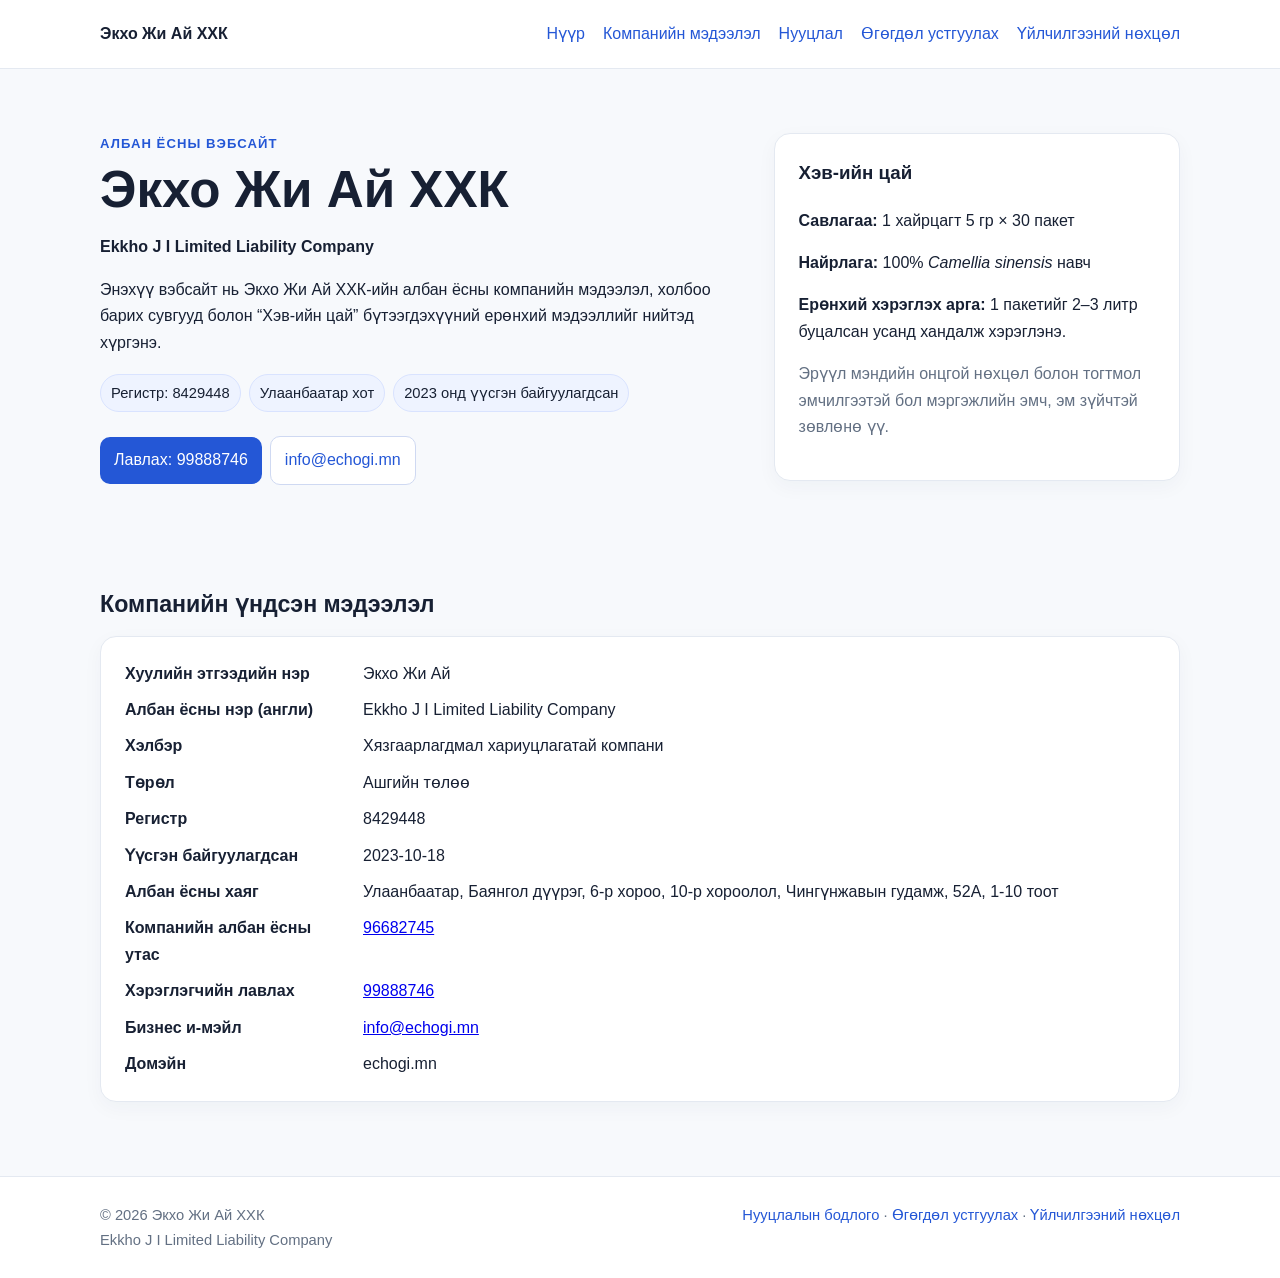
<file: index.html>
<!doctype html>
<html lang="mn">
<head>
  <meta name="facebook-domain-verification" content="jxtca0sy4cx9jqvhlq344dsdgzxs27" />
<meta charset="utf-8">
<meta name="viewport" content="width=device-width,initial-scale=1">
<title>Экхо Жи Ай ХХК | Албан ёсны вэбсайт</title>
<meta name="description" content="Экхо Жи Ай ХХК-ийн албан ёсны вэбсайт. Компанийн мэдээлэл, Хэв-ийн цай бүтээгдэхүүний ерөнхий мэдээлэл, холбоо барих болон нууцлалын бодлого.">
<meta name="robots" content="index,follow">
<link rel="stylesheet" href="styles.css">
</head>
<body>
<header class="top"><div class="wrap nav"><a class="brand" href="index.html">Экхо Жи Ай ХХК</a><nav class="links"><a href="index.html">Нүүр</a><a href="company.html">Компанийн мэдээлэл</a><a href="privacy.html">Нууцлал</a><a href="data-deletion.html">Өгөгдөл устгуулах</a><a href="terms.html">Үйлчилгээний нөхцөл</a></nav></div></header>
<main>
<section class="hero"><div class="wrap hero-grid"><div><div class="eyebrow">Албан ёсны вэбсайт</div><h1>Экхо Жи Ай ХХК</h1><p lang="en"><strong>Ekkho J I Limited Liability Company</strong></p><p>Энэхүү вэбсайт нь Экхо Жи Ай ХХК-ийн албан ёсны компанийн мэдээлэл, холбоо барих сувгууд болон “Хэв-ийн цай” бүтээгдэхүүний ерөнхий мэдээллийг нийтэд хүргэнэ.</p><div class="pillrow"><span class="badge">Регистр: 8429448</span><span class="badge">Улаанбаатар хот</span><span class="badge">2023 онд үүсгэн байгуулагдсан</span></div><p><a class="cta" href="tel:+97699888746">Лавлах: 99888746</a><a class="cta secondary" href="mailto:info@echogi.mn">info@echogi.mn</a></p></div><div class="panel"><h3>Хэв-ийн цай</h3><p><strong>Савлагаа:</strong> 1 хайрцагт 5 гр × 30 пакет</p><p><strong>Найрлага:</strong> 100% <em>Camellia sinensis</em> навч</p><p><strong>Ерөнхий хэрэглэх арга:</strong> 1 пакетийг 2–3 литр буцалсан усанд хандалж хэрэглэнэ.</p><p class="muted">Эрүүл мэндийн онцгой нөхцөл болон тогтмол эмчилгээтэй бол мэргэжлийн эмч, эм зүйчтэй зөвлөнө үү.</p></div></div></section>
<section><div class="wrap company"><h2>Компанийн үндсэн мэдээлэл</h2><div class="panel"><dl><dt>Хуулийн этгээдийн нэр</dt><dd>Экхо Жи Ай</dd><dt>Албан ёсны нэр (англи)</dt><dd lang="en">Ekkho J I Limited Liability Company</dd><dt>Хэлбэр</dt><dd>Хязгаарлагдмал хариуцлагатай компани</dd><dt>Төрөл</dt><dd>Ашгийн төлөө</dd><dt>Регистр</dt><dd>8429448</dd><dt>Үүсгэн байгуулагдсан</dt><dd>2023-10-18</dd><dt>Албан ёсны хаяг</dt><dd>Улаанбаатар, Баянгол дүүрэг, 6-р хороо, 10-р хороолол, Чингүнжавын гудамж, 52А, 1-10 тоот</dd><dt>Компанийн албан ёсны утас</dt><dd><a href="tel:+97696682745">96682745</a></dd><dt>Хэрэглэгчийн лавлах</dt><dd><a href="tel:+97699888746">99888746</a></dd><dt>Бизнес и-мэйл</dt><dd><a href="mailto:info@echogi.mn">info@echogi.mn</a></dd><dt>Домэйн</dt><dd>echogi.mn</dd></dl></div></div></section>
</main>
<footer class="footer"><div class="wrap footer-row"><div>© 2026 Экхо Жи Ай ХХК<br><span lang="en">Ekkho J I Limited Liability Company</span></div><div><a href="privacy.html">Нууцлалын бодлого</a> · <a href="data-deletion.html">Өгөгдөл устгуулах</a> · <a href="terms.html">Үйлчилгээний нөхцөл</a></div></div></footer>
</body></html>
</file>
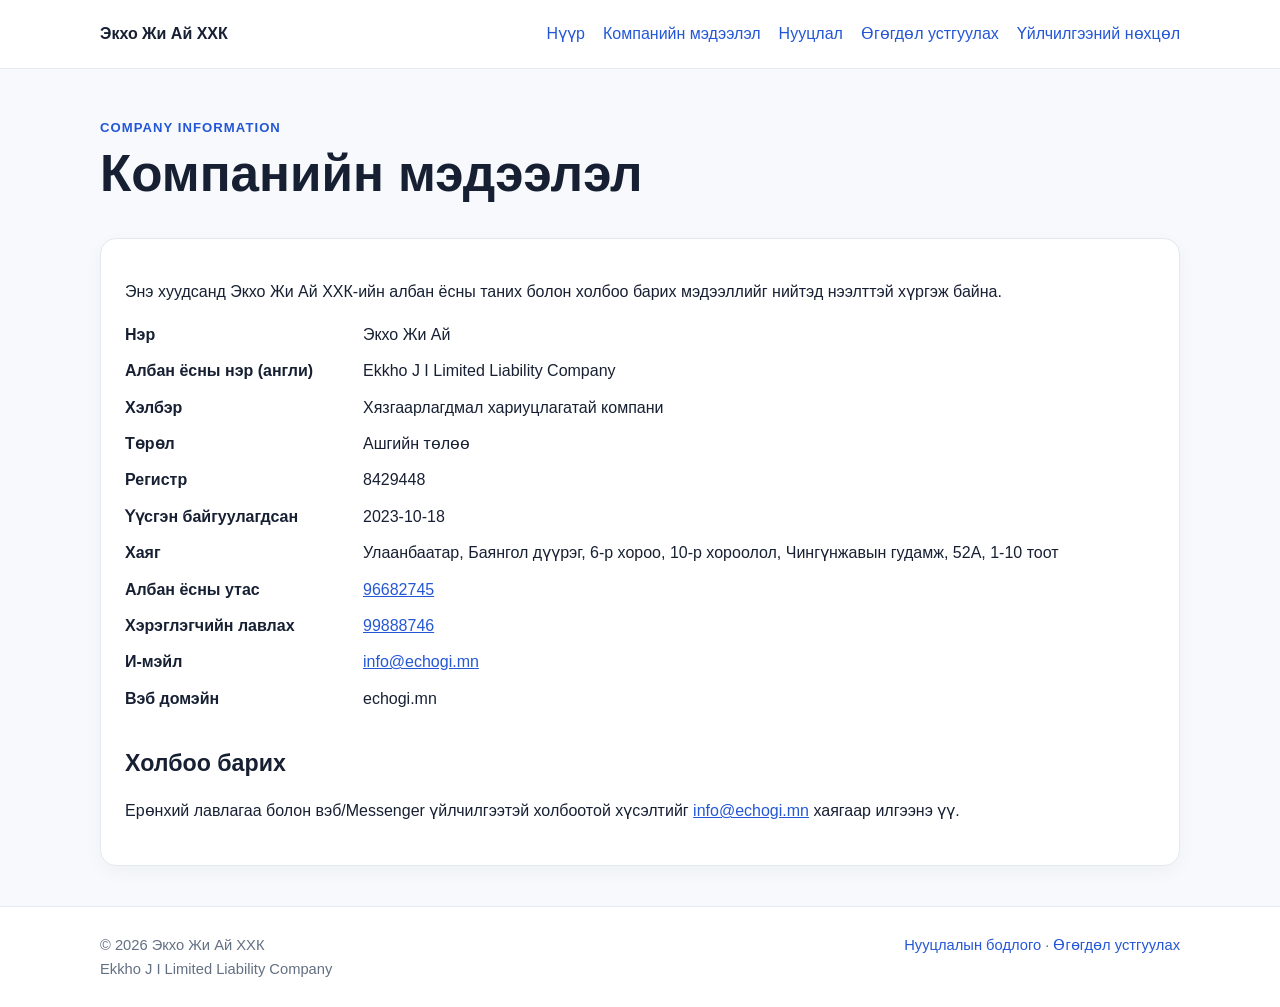
<file: company.html>
<!doctype html><html lang="mn"><head><meta charset="utf-8"><meta name="viewport" content="width=device-width,initial-scale=1"><title>Компанийн мэдээлэл | Экхо Жи Ай ХХК</title><meta name="description" content="Экхо Жи Ай ХХК-ийн албан ёсны бүртгэл, хаяг, утас болон холбоо барих мэдээлэл."><meta name="robots" content="index,follow"><link rel="stylesheet" href="styles.css"></head><body>
<header class="top"><div class="wrap nav"><a class="brand" href="index.html">Экхо Жи Ай ХХК</a><nav class="links"><a href="index.html">Нүүр</a><a href="company.html">Компанийн мэдээлэл</a><a href="privacy.html">Нууцлал</a><a href="data-deletion.html">Өгөгдөл устгуулах</a><a href="terms.html">Үйлчилгээний нөхцөл</a></nav></div></header>
<main class="wrap"><div class="pagehead"><div class="eyebrow">Company information</div><h1>Компанийн мэдээлэл</h1></div><div class="content company"><p>Энэ хуудсанд Экхо Жи Ай ХХК-ийн албан ёсны таних болон холбоо барих мэдээллийг нийтэд нээлттэй хүргэж байна.</p><dl><dt>Нэр</dt><dd>Экхо Жи Ай</dd><dt>Албан ёсны нэр (англи)</dt><dd lang="en">Ekkho J I Limited Liability Company</dd><dt>Хэлбэр</dt><dd>Хязгаарлагдмал хариуцлагатай компани</dd><dt>Төрөл</dt><dd>Ашгийн төлөө</dd><dt>Регистр</dt><dd>8429448</dd><dt>Үүсгэн байгуулагдсан</dt><dd>2023-10-18</dd><dt>Хаяг</dt><dd>Улаанбаатар, Баянгол дүүрэг, 6-р хороо, 10-р хороолол, Чингүнжавын гудамж, 52А, 1-10 тоот</dd><dt>Албан ёсны утас</dt><dd><a href="tel:+97696682745">96682745</a></dd><dt>Хэрэглэгчийн лавлах</dt><dd><a href="tel:+97699888746">99888746</a></dd><dt>И-мэйл</dt><dd><a href="mailto:info@echogi.mn">info@echogi.mn</a></dd><dt>Вэб домэйн</dt><dd>echogi.mn</dd></dl><h2>Холбоо барих</h2><p>Ерөнхий лавлагаа болон вэб/Messenger үйлчилгээтэй холбоотой хүсэлтийг <a href="mailto:info@echogi.mn">info@echogi.mn</a> хаягаар илгээнэ үү.</p></div></main>
<footer class="footer"><div class="wrap footer-row"><div>© 2026 Экхо Жи Ай ХХК<br><span lang="en">Ekkho J I Limited Liability Company</span></div><div><a href="privacy.html">Нууцлалын бодлого</a> · <a href="data-deletion.html">Өгөгдөл устгуулах</a></div></div></footer></body></html>
</file>
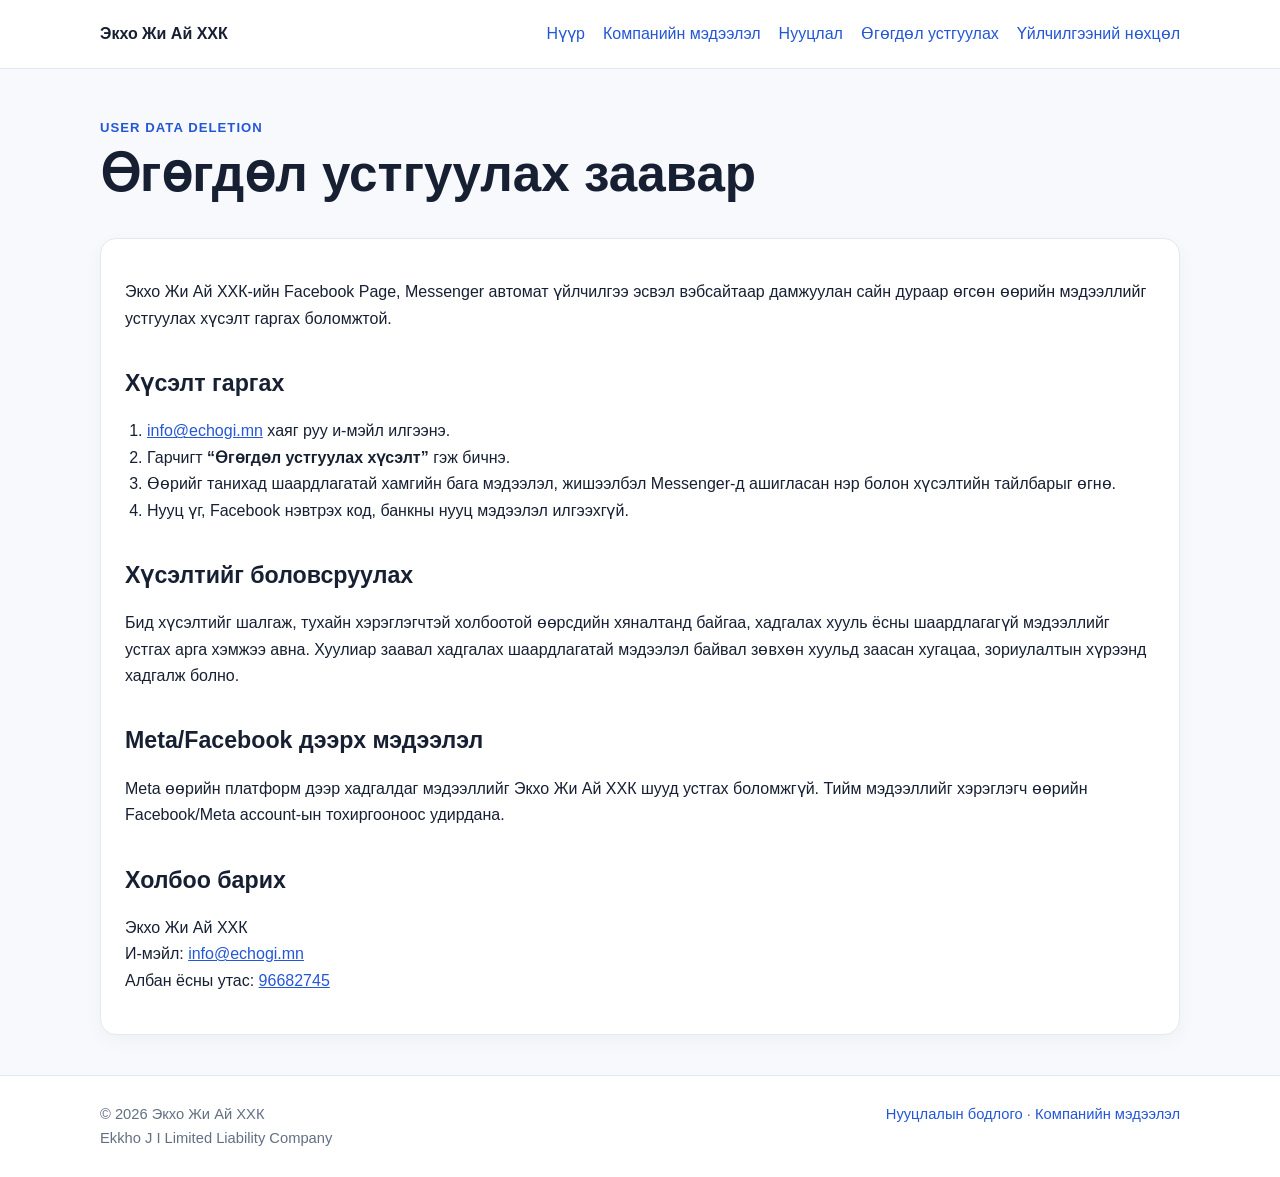
<file: data-deletion.html>
<!doctype html><html lang="mn"><head><meta charset="utf-8"><meta name="viewport" content="width=device-width,initial-scale=1"><title>Өгөгдөл устгуулах заавар | Экхо Жи Ай ХХК</title><meta name="description" content="Экхо Жи Ай ХХК-д өгсөн хэрэглэгчийн мэдээллийг устгуулах хүсэлт гаргах заавар."><meta name="robots" content="index,follow"><link rel="stylesheet" href="styles.css"></head><body>
<header class="top"><div class="wrap nav"><a class="brand" href="index.html">Экхо Жи Ай ХХК</a><nav class="links"><a href="index.html">Нүүр</a><a href="company.html">Компанийн мэдээлэл</a><a href="privacy.html">Нууцлал</a><a href="data-deletion.html">Өгөгдөл устгуулах</a><a href="terms.html">Үйлчилгээний нөхцөл</a></nav></div></header>
<main class="wrap"><div class="pagehead"><div class="eyebrow">User Data Deletion</div><h1>Өгөгдөл устгуулах заавар</h1></div><div class="content"><p>Экхо Жи Ай ХХК-ийн Facebook Page, Messenger автомат үйлчилгээ эсвэл вэбсайтаар дамжуулан сайн дураар өгсөн өөрийн мэдээллийг устгуулах хүсэлт гаргах боломжтой.</p><h2>Хүсэлт гаргах</h2><ol><li><a href="mailto:info@echogi.mn">info@echogi.mn</a> хаяг руу и-мэйл илгээнэ.</li><li>Гарчигт <strong>“Өгөгдөл устгуулах хүсэлт”</strong> гэж бичнэ.</li><li>Өөрийг танихад шаардлагатай хамгийн бага мэдээлэл, жишээлбэл Messenger-д ашигласан нэр болон хүсэлтийн тайлбарыг өгнө.</li><li>Нууц үг, Facebook нэвтрэх код, банкны нууц мэдээлэл илгээхгүй.</li></ol><h2>Хүсэлтийг боловсруулах</h2><p>Бид хүсэлтийг шалгаж, тухайн хэрэглэгчтэй холбоотой өөрсдийн хяналтанд байгаа, хадгалах хууль ёсны шаардлагагүй мэдээллийг устгах арга хэмжээ авна. Хуулиар заавал хадгалах шаардлагатай мэдээлэл байвал зөвхөн хуульд заасан хугацаа, зориулалтын хүрээнд хадгалж болно.</p><h2>Meta/Facebook дээрх мэдээлэл</h2><p>Meta өөрийн платформ дээр хадгалдаг мэдээллийг Экхо Жи Ай ХХК шууд устгах боломжгүй. Тийм мэдээллийг хэрэглэгч өөрийн Facebook/Meta account-ын тохиргооноос удирдана.</p><h2>Холбоо барих</h2><p>Экхо Жи Ай ХХК<br>И-мэйл: <a href="mailto:info@echogi.mn">info@echogi.mn</a><br>Албан ёсны утас: <a href="tel:+97696682745">96682745</a></p></div></main>
<footer class="footer"><div class="wrap footer-row"><div>© 2026 Экхо Жи Ай ХХК<br><span lang="en">Ekkho J I Limited Liability Company</span></div><div><a href="privacy.html">Нууцлалын бодлого</a> · <a href="company.html">Компанийн мэдээлэл</a></div></div></footer></body></html>
</file>
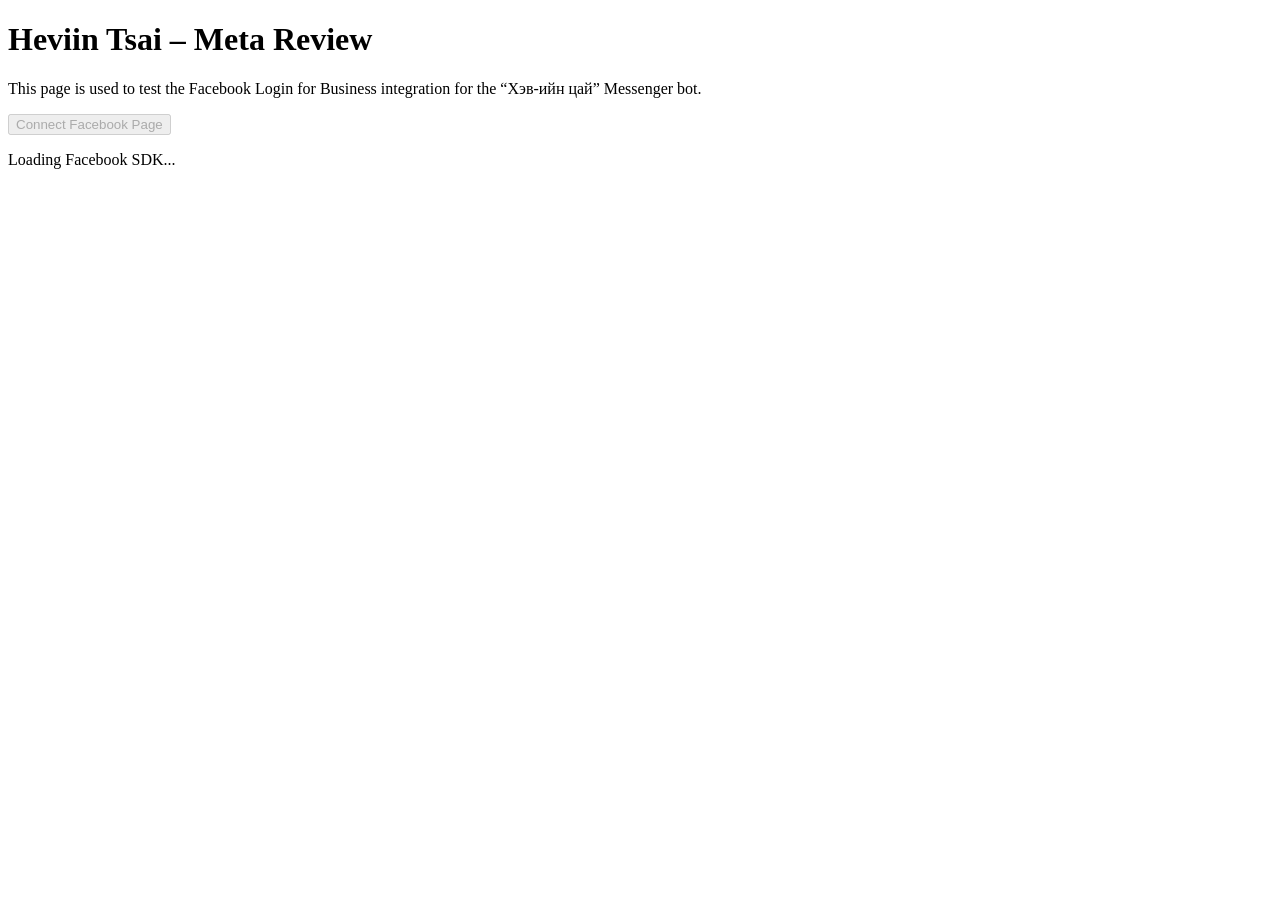
<file: meta-review.html>
<!doctype html>
<html lang="en">
<head>
  <meta charset="utf-8">
  <meta name="viewport" content="width=device-width, initial-scale=1">
  <title>Heviin Tsai - Meta Review</title>
</head>

<body>
  <h1>Heviin Tsai – Meta Review</h1>

  <p>
    This page is used to test the Facebook Login for Business
    integration for the “Хэв-ийн цай” Messenger bot.
  </p>

  <button id="facebook-login-button" type="button" disabled>
    Connect Facebook Page
  </button>

  <p id="status">Loading Facebook SDK...</p>

  <script>
    window.fbAsyncInit = function() {
      FB.init({
        appId: '1579304137250880',
        cookie: true,
        xfbml: false,
        version: 'v26.0'
      });

      document.getElementById('facebook-login-button').disabled = false;
      document.getElementById('status').textContent =
        'Facebook SDK loaded. Ready to connect.';
    };

    (function(d, s, id) {
      var js, fjs = d.getElementsByTagName(s)[0];

      if (d.getElementById(id)) {
        return;
      }

      js = d.createElement(s);
      js.id = id;
      js.src = 'https://connect.facebook.net/en_US/sdk.js';

      fjs.parentNode.insertBefore(js, fjs);
    }(document, 'script', 'facebook-jssdk'));

    document
      .getElementById('facebook-login-button')
      .addEventListener('click', function() {

        document.getElementById('status').textContent =
          'Opening Facebook authorization...';

        FB.login(
          function(response) {
            console.log('Facebook Login for Business response:', response);

            if (response && response.authResponse) {
              document.getElementById('status').textContent =
                'Authorization completed successfully.';
            } else {
              document.getElementById('status').textContent =
                'Authorization was cancelled or not completed.';
            }
          },
          {
            config_id: '1094073490021617',
            response_type: 'code',
            override_default_response_type: true
          }
        );
      });
  </script>
</body>
</html>
</file>
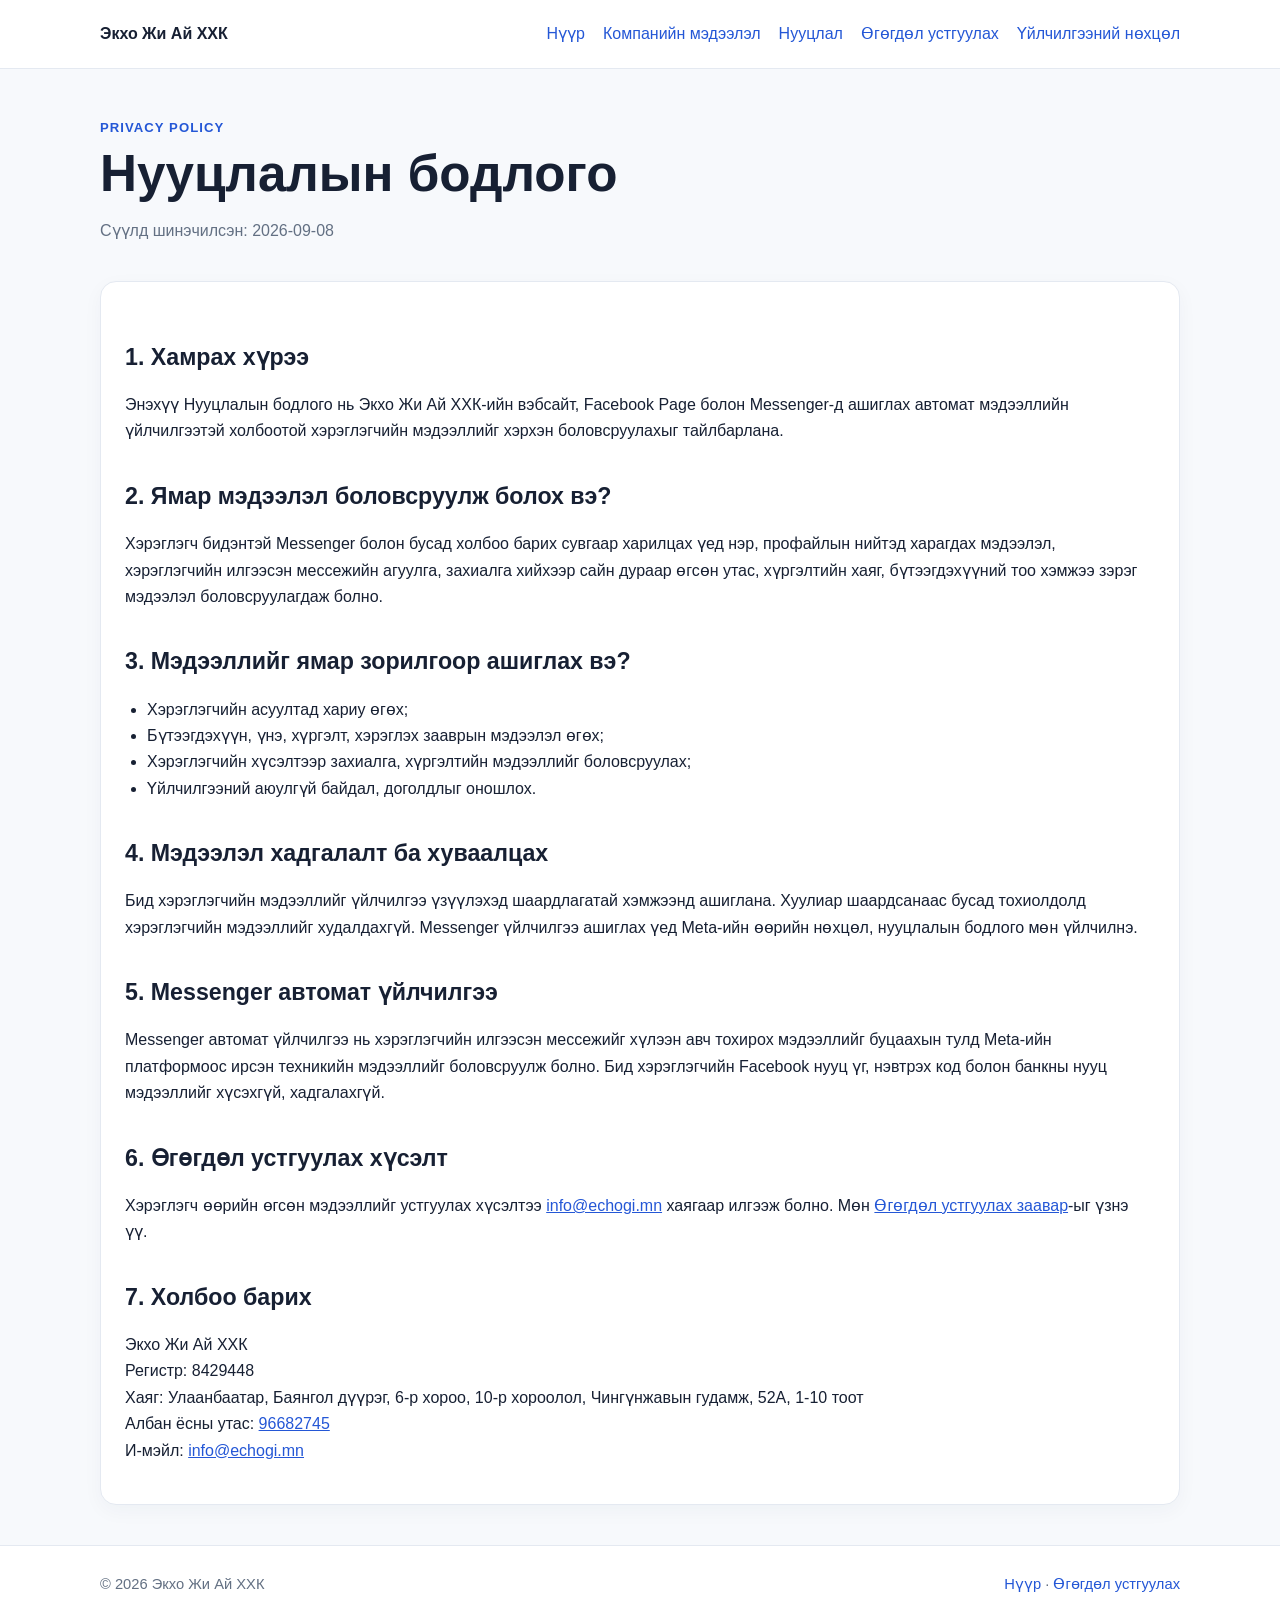
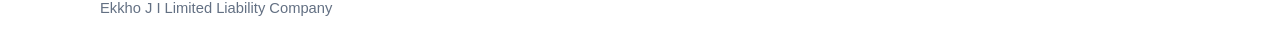
<file: privacy.html>
<!doctype html><html lang="mn"><head><meta charset="utf-8"><meta name="viewport" content="width=device-width,initial-scale=1"><title>Нууцлалын бодлого | Экхо Жи Ай ХХК</title><meta name="description" content="Экхо Жи Ай ХХК-ийн вэбсайт, Facebook Page болон Messenger үйлчилгээний нууцлалын бодлого."><meta name="robots" content="index,follow"><link rel="stylesheet" href="styles.css"></head><body>
<header class="top"><div class="wrap nav"><a class="brand" href="index.html">Экхо Жи Ай ХХК</a><nav class="links"><a href="index.html">Нүүр</a><a href="company.html">Компанийн мэдээлэл</a><a href="privacy.html">Нууцлал</a><a href="data-deletion.html">Өгөгдөл устгуулах</a><a href="terms.html">Үйлчилгээний нөхцөл</a></nav></div></header>
<main class="wrap"><div class="pagehead"><div class="eyebrow">Privacy Policy</div><h1>Нууцлалын бодлого</h1><p class="muted">Сүүлд шинэчилсэн: 2026-09-08</p></div><div class="content"><h2>1. Хамрах хүрээ</h2><p>Энэхүү Нууцлалын бодлого нь Экхо Жи Ай ХХК-ийн вэбсайт, Facebook Page болон Messenger-д ашиглах автомат мэдээллийн үйлчилгээтэй холбоотой хэрэглэгчийн мэдээллийг хэрхэн боловсруулахыг тайлбарлана.</p><h2>2. Ямар мэдээлэл боловсруулж болох вэ?</h2><p>Хэрэглэгч бидэнтэй Messenger болон бусад холбоо барих сувгаар харилцах үед нэр, профайлын нийтэд харагдах мэдээлэл, хэрэглэгчийн илгээсэн мессежийн агуулга, захиалга хийхээр сайн дураар өгсөн утас, хүргэлтийн хаяг, бүтээгдэхүүний тоо хэмжээ зэрэг мэдээлэл боловсруулагдаж болно.</p><h2>3. Мэдээллийг ямар зорилгоор ашиглах вэ?</h2><ul><li>Хэрэглэгчийн асуултад хариу өгөх;</li><li>Бүтээгдэхүүн, үнэ, хүргэлт, хэрэглэх зааврын мэдээлэл өгөх;</li><li>Хэрэглэгчийн хүсэлтээр захиалга, хүргэлтийн мэдээллийг боловсруулах;</li><li>Үйлчилгээний аюулгүй байдал, доголдлыг оношлох.</li></ul><h2>4. Мэдээлэл хадгалалт ба хуваалцах</h2><p>Бид хэрэглэгчийн мэдээллийг үйлчилгээ үзүүлэхэд шаардлагатай хэмжээнд ашиглана. Хуулиар шаардсанаас бусад тохиолдолд хэрэглэгчийн мэдээллийг худалдахгүй. Messenger үйлчилгээ ашиглах үед Meta-ийн өөрийн нөхцөл, нууцлалын бодлого мөн үйлчилнэ.</p><h2>5. Messenger автомат үйлчилгээ</h2><p>Messenger автомат үйлчилгээ нь хэрэглэгчийн илгээсэн мессежийг хүлээн авч тохирох мэдээллийг буцаахын тулд Meta-ийн платформоос ирсэн техникийн мэдээллийг боловсруулж болно. Бид хэрэглэгчийн Facebook нууц үг, нэвтрэх код болон банкны нууц мэдээллийг хүсэхгүй, хадгалахгүй.</p><h2>6. Өгөгдөл устгуулах хүсэлт</h2><p>Хэрэглэгч өөрийн өгсөн мэдээллийг устгуулах хүсэлтээ <a href="mailto:info@echogi.mn">info@echogi.mn</a> хаягаар илгээж болно. Мөн <a href="data-deletion.html">Өгөгдөл устгуулах заавар</a>-ыг үзнэ үү.</p><h2>7. Холбоо барих</h2><p>Экхо Жи Ай ХХК<br>Регистр: 8429448<br>Хаяг: Улаанбаатар, Баянгол дүүрэг, 6-р хороо, 10-р хороолол, Чингүнжавын гудамж, 52А, 1-10 тоот<br>Албан ёсны утас: <a href="tel:+97696682745">96682745</a><br>И-мэйл: <a href="mailto:info@echogi.mn">info@echogi.mn</a></p></div></main>
<footer class="footer"><div class="wrap footer-row"><div>© 2026 Экхо Жи Ай ХХК<br><span lang="en">Ekkho J I Limited Liability Company</span></div><div><a href="index.html">Нүүр</a> · <a href="data-deletion.html">Өгөгдөл устгуулах</a></div></div></footer></body></html>
</file>
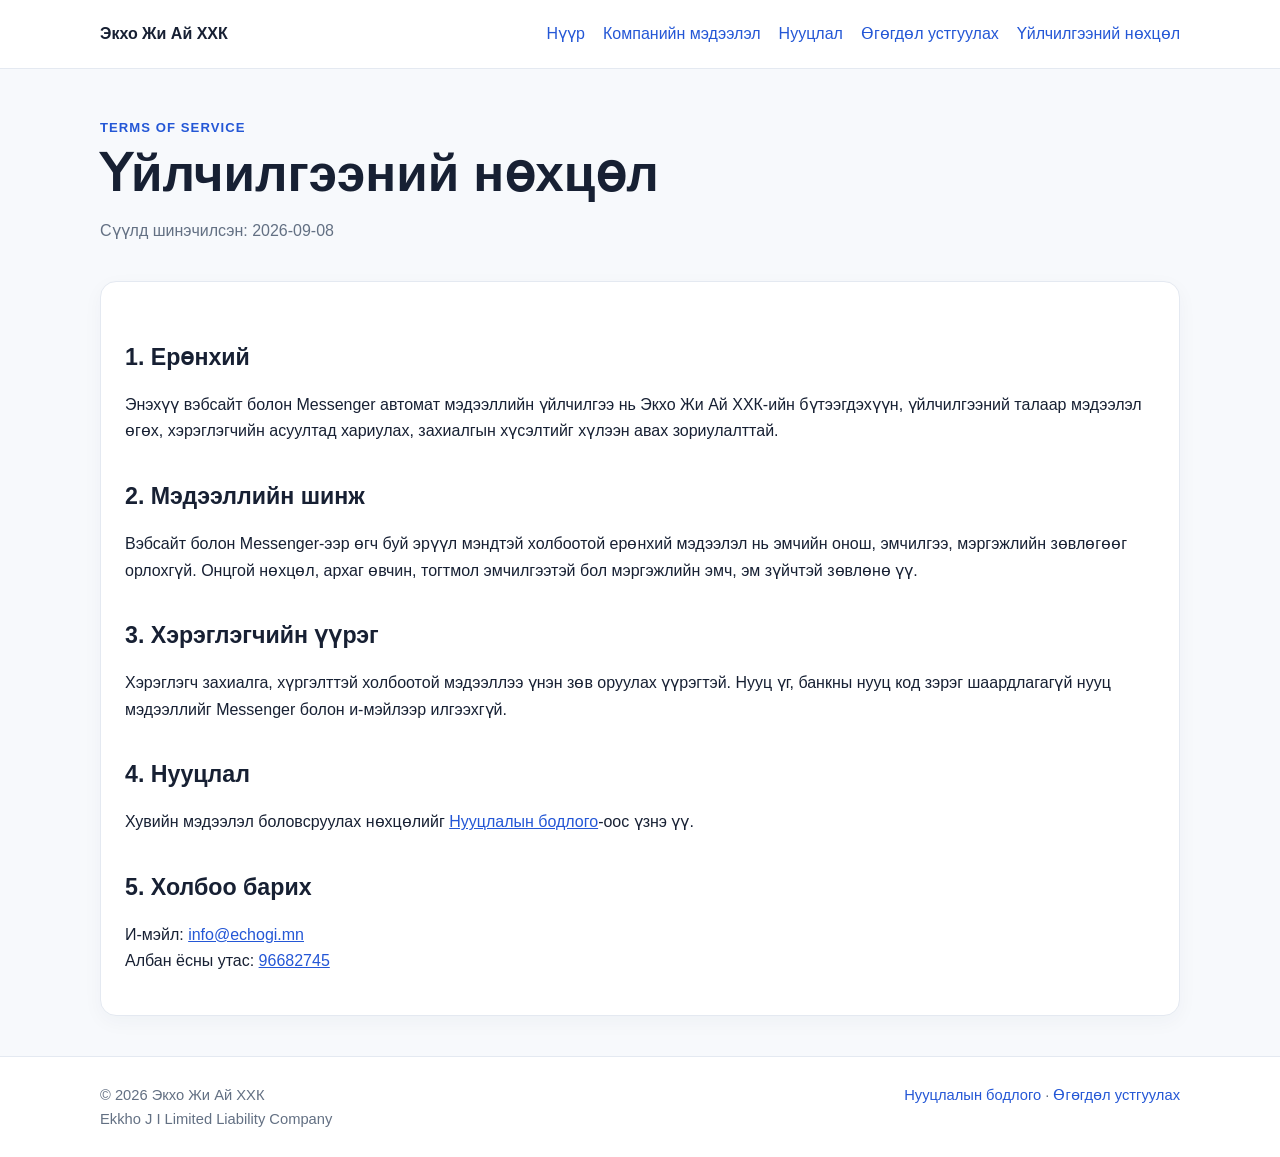
<file: terms.html>
<!doctype html><html lang="mn"><head><meta charset="utf-8"><meta name="viewport" content="width=device-width,initial-scale=1"><title>Үйлчилгээний нөхцөл | Экхо Жи Ай ХХК</title><meta name="description" content="Экхо Жи Ай ХХК-ийн вэбсайт болон Messenger мэдээллийн үйлчилгээний ерөнхий нөхцөл."><meta name="robots" content="index,follow"><link rel="stylesheet" href="styles.css"></head><body>
<header class="top"><div class="wrap nav"><a class="brand" href="index.html">Экхо Жи Ай ХХК</a><nav class="links"><a href="index.html">Нүүр</a><a href="company.html">Компанийн мэдээлэл</a><a href="privacy.html">Нууцлал</a><a href="data-deletion.html">Өгөгдөл устгуулах</a><a href="terms.html">Үйлчилгээний нөхцөл</a></nav></div></header>
<main class="wrap"><div class="pagehead"><div class="eyebrow">Terms of Service</div><h1>Үйлчилгээний нөхцөл</h1><p class="muted">Сүүлд шинэчилсэн: 2026-09-08</p></div><div class="content"><h2>1. Ерөнхий</h2><p>Энэхүү вэбсайт болон Messenger автомат мэдээллийн үйлчилгээ нь Экхо Жи Ай ХХК-ийн бүтээгдэхүүн, үйлчилгээний талаар мэдээлэл өгөх, хэрэглэгчийн асуултад хариулах, захиалгын хүсэлтийг хүлээн авах зориулалттай.</p><h2>2. Мэдээллийн шинж</h2><p>Вэбсайт болон Messenger-ээр өгч буй эрүүл мэндтэй холбоотой ерөнхий мэдээлэл нь эмчийн онош, эмчилгээ, мэргэжлийн зөвлөгөөг орлохгүй. Онцгой нөхцөл, архаг өвчин, тогтмол эмчилгээтэй бол мэргэжлийн эмч, эм зүйчтэй зөвлөнө үү.</p><h2>3. Хэрэглэгчийн үүрэг</h2><p>Хэрэглэгч захиалга, хүргэлттэй холбоотой мэдээллээ үнэн зөв оруулах үүрэгтэй. Нууц үг, банкны нууц код зэрэг шаардлагагүй нууц мэдээллийг Messenger болон и-мэйлээр илгээхгүй.</p><h2>4. Нууцлал</h2><p>Хувийн мэдээлэл боловсруулах нөхцөлийг <a href="privacy.html">Нууцлалын бодлого</a>-оос үзнэ үү.</p><h2>5. Холбоо барих</h2><p>И-мэйл: <a href="mailto:info@echogi.mn">info@echogi.mn</a><br>Албан ёсны утас: <a href="tel:+97696682745">96682745</a></p></div></main>
<footer class="footer"><div class="wrap footer-row"><div>© 2026 Экхо Жи Ай ХХК<br><span lang="en">Ekkho J I Limited Liability Company</span></div><div><a href="privacy.html">Нууцлалын бодлого</a> · <a href="data-deletion.html">Өгөгдөл устгуулах</a></div></div></footer></body></html>
</file>
<file: styles.css>
:root{--bg:#f7f9fc;--card:#fff;--text:#172033;--muted:#637083;--line:#e4e9f1;--accent:#2457d6;--accent2:#eef3ff;--max:1080px}*{box-sizing:border-box}html{scroll-behavior:smooth}body{margin:0;font-family:Arial,"Helvetica Neue",sans-serif;background:var(--bg);color:var(--text);line-height:1.65}.wrap{width:min(var(--max),calc(100% - 32px));margin:0 auto}.top{background:#fff;border-bottom:1px solid var(--line);position:sticky;top:0;z-index:10}.nav{display:flex;align-items:center;justify-content:space-between;gap:20px;min-height:68px}.brand{font-weight:700;color:var(--text);text-decoration:none}.links{display:flex;gap:18px;flex-wrap:wrap}.links a,.footer a{color:var(--accent);text-decoration:none}.hero{padding:64px 0 34px}.hero-grid{display:grid;grid-template-columns:1.35fr .85fr;gap:28px;align-items:start}.eyebrow{font-size:.82rem;text-transform:uppercase;letter-spacing:.08em;color:var(--accent);font-weight:700}h1{font-size:clamp(2rem,4vw,3.5rem);line-height:1.12;margin:.4rem 0 1rem}h2{font-size:1.45rem;margin:2rem 0 .8rem}h3{margin-top:0}.panel,.content{background:var(--card);border:1px solid var(--line);border-radius:16px;padding:24px;box-shadow:0 6px 20px rgba(27,40,68,.04)}.pillrow{display:flex;gap:8px;flex-wrap:wrap;margin:18px 0}.badge{background:var(--accent2);border:1px solid #d9e3ff;border-radius:999px;padding:6px 10px;font-size:.92rem}.cta{display:inline-block;background:var(--accent);color:#fff;text-decoration:none;border-radius:10px;padding:10px 14px;margin:6px 8px 0 0}.cta.secondary{background:#fff;color:var(--accent);border:1px solid #cfd9f2}.muted{color:var(--muted)}section{padding:18px 0 34px}.pagehead{padding:48px 0 20px}.company dl{display:grid;grid-template-columns:220px 1fr;gap:10px 18px;margin:0}.company dt{font-weight:700}.company dd{margin:0}.content ul,.content ol{padding-left:22px}.content a{color:var(--accent)}.notice{background:#fff8e7;border:1px solid #f0dfaf;border-radius:12px;padding:14px 16px}.footer{margin-top:40px;background:#fff;border-top:1px solid var(--line);padding:26px 0}.footer-row{display:flex;justify-content:space-between;gap:20px;flex-wrap:wrap;font-size:.92rem;color:var(--muted)}@media(max-width:760px){.nav{align-items:flex-start;flex-direction:column;padding:14px 0}.links{gap:10px 14px}.hero{padding-top:38px}.hero-grid{grid-template-columns:1fr}.company dl{grid-template-columns:1fr}.company dt{margin-top:10px}.panel,.content{padding:19px}}
</file>
